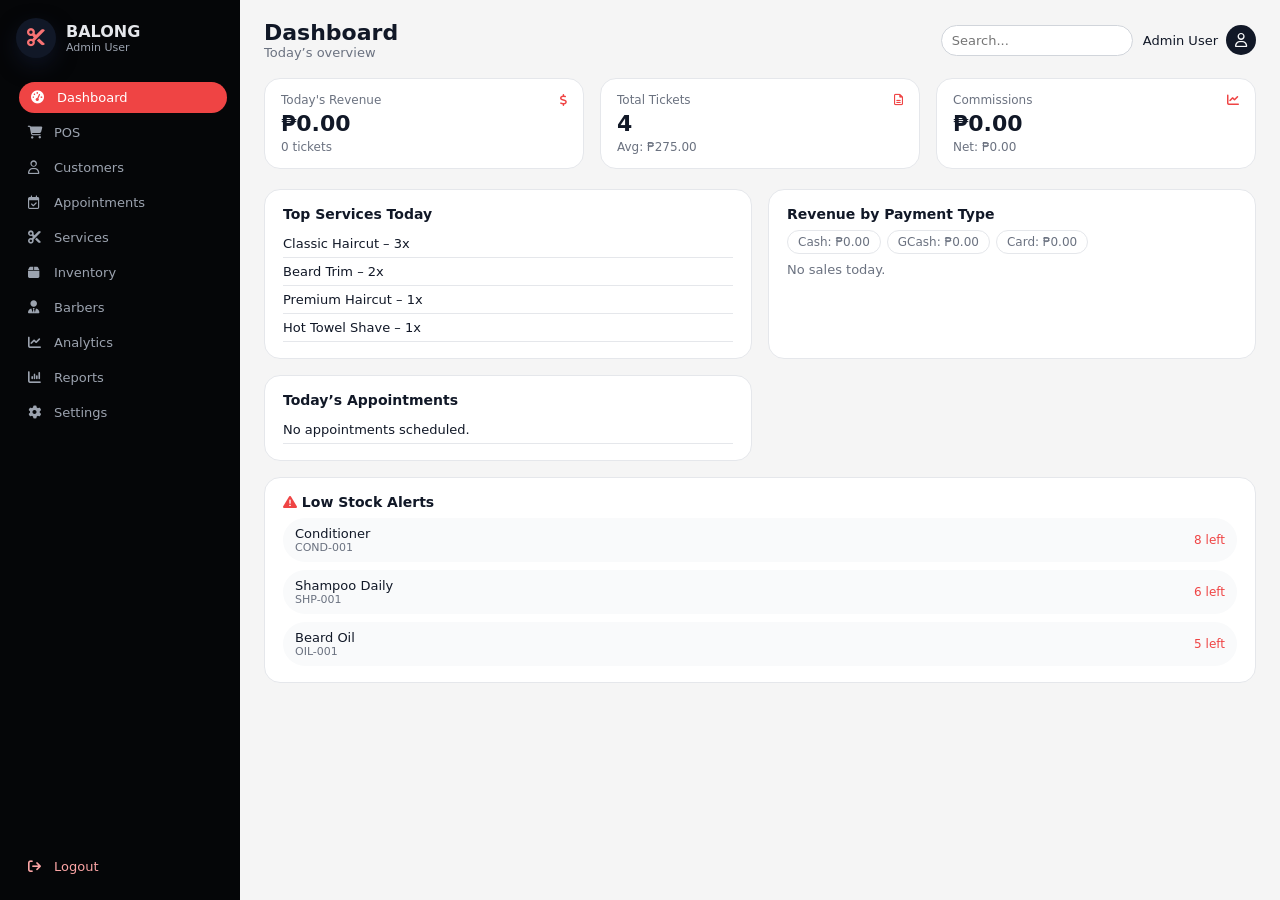
<file: balong-barbershop/index.html>
<!DOCTYPE html>
<html lang="en">
<head>
  <meta charset="UTF-8" />
  <title>Balong POS – Dashboard</title>
  <link rel="stylesheet" href="style.css" />
  <link
    rel="stylesheet"
    href="https://cdnjs.cloudflare.com/ajax/libs/font-awesome/6.5.1/css/all.min.css"
    integrity="sha512-DTOQO9RWCH3ppGqcWaEA1BIZOC6xxalwEsw9c2QQeAIftl+Vegovlnee1c9QX4TctnWMn13TZye+giMm8e2LwA=="
    crossorigin="anonymous"
    referrerpolicy="no-referrer"
  />
  <script src="script.js" defer></script>
</head>
<body>
  <div class="layout">
    <!-- SIDEBAR -->
    <aside class="sidebar">
      <div class="sidebar-header">
        <div class="sidebar-logo-circle">
          <i class="fa-solid fa-scissors"></i>
        </div>
        <div>
          <div class="sidebar-brand">BALONG</div>
          <div class="sidebar-user-role" id="sidebarUserRole">Admin User</div>
        </div>
      </div>

      <nav class="nav">
        <button class="nav-link active" data-section="dashboard">
          <i class="fa-solid fa-gauge-high"></i> <span>Dashboard</span>
        </button>
        <button class="nav-link" data-section="pos">
          <i class="fa-solid fa-cart-shopping"></i> <span>POS</span>
        </button>
        <button class="nav-link" data-section="customers">
          <i class="fa-regular fa-user"></i> <span>Customers</span>
        </button>
        <button class="nav-link" data-section="appointments">
          <i class="fa-regular fa-calendar-check"></i>
          <span>Appointments</span>
        </button>
        <button class="nav-link" data-section="services">
          <i class="fa-solid fa-scissors"></i> <span>Services</span>
        </button>
        <button class="nav-link" data-section="inventory">
          <i class="fa-solid fa-box"></i> <span>Inventory</span>
        </button>
        <button class="nav-link" data-section="barbers">
          <i class="fa-solid fa-user-tie"></i> <span>Barbers</span>
        </button>
        <button class="nav-link" data-section="analytics">
          <i class="fa-solid fa-chart-line"></i> <span>Analytics</span>
        </button>
        <button class="nav-link" data-section="reports">
          <i class="fa-solid fa-chart-column"></i> <span>Reports</span>
        </button>
        <button class="nav-link" data-section="settings">
          <i class="fa-solid fa-gear"></i> <span>Settings</span>
        </button>
      </nav>

      <button class="nav-link nav-logout" id="logoutBtn">
        <i class="fa-solid fa-arrow-right-from-bracket"></i> <span>Logout</span>
      </button>
    </aside>

    <!-- MAIN -->
    <main class="main">
      <header class="topbar">
        <div>
          <h1 class="page-title" id="pageTitle">Dashboard</h1>
          <p class="page-subtitle">Today’s overview</p>
        </div>
        <div class="topbar-right">
          <input type="text" class="top-search" placeholder="Search..." />
          <div class="user-badge">
            <span class="user-name" id="topUserName">Admin User</span>
            <span class="user-avatar">
              <i class="fa-regular fa-user"></i>
            </span>
          </div>
        </div>
      </header>

      <!-- DASHBOARD -->
      <section id="dashboard" class="section active">
        <div class="kpi-row">
          <div class="kpi-card hover-lift">
            <div class="kpi-card-header">
              <span>Today's Revenue</span>
              <i class="fa-solid fa-dollar-sign kpi-icon"></i>
            </div>
            <div class="kpi-main" id="dashRevenue">₱0.00</div>
            <div class="kpi-sub" id="dashTickets">0 tickets</div>
          </div>
          <div class="kpi-card hover-lift">
            <div class="kpi-card-header">
              <span>Total Tickets</span>
              <i class="fa-regular fa-file-lines kpi-icon"></i>
            </div>
            <div class="kpi-main" id="dashTotalTickets">0</div>
            <div class="kpi-sub" id="dashAvgTicket">Avg: ₱0.00</div>
          </div>
          <div class="kpi-card hover-lift">
            <div class="kpi-card-header">
              <span>Commissions</span>
              <i class="fa-solid fa-chart-line kpi-icon"></i>
            </div>
            <div class="kpi-main" id="dashCommission">₱0.00</div>
            <div class="kpi-sub" id="dashNet">Net: ₱0.00</div>
          </div>
        </div>

        <div class="dashboard-grid">
          <div class="card hover-lift">
            <div class="card-title">Top Services Today</div>
            <ul class="simple-list" id="dashTopServices">
              <li>No services sold today</li>
            </ul>
          </div>

          <div class="card hover-lift">
            <div class="card-title">Revenue by Payment Type</div>
            <div class="pill-row">
              <span class="pill pill-muted">Cash: ₱0.00</span>
              <span class="pill pill-muted">GCash: ₱0.00</span>
              <span class="pill pill-muted">Card: ₱0.00</span>
            </div>
            <p class="card-muted small-mt">No sales today.</p>
          </div>

          <div class="card hover-lift">
            <div class="card-title">Today’s Appointments</div>
            <ul class="simple-list" id="dashAppointments">
              <li>No appointments scheduled.</li>
            </ul>
          </div>

          <div class="card card-wide hover-lift">
            <div class="card-title">
              <i class="fa-solid fa-triangle-exclamation text-danger"></i>
              Low Stock Alerts
            </div>
            <div class="low-stock-list" id="lowStockContainer">
              <!-- Filled by JS -->
            </div>
          </div>
        </div>
      </section>

      <!-- POS -->
      <section id="pos" class="section">
        <div class="page-strip-header">
          <h2>Point of Sale</h2>
          <p>Process services and products</p>
        </div>
        <div class="pos-layout">
          <div class="pos-left card hover-lift-sm">
            <label class="field-label">Customer name (optional)</label>
            <input
              type="text"
              class="search"
              id="posCustomerName"
              placeholder="Enter customer name..."
            />

            <div class="pos-tabs">
              <button class="pos-tab active">Services</button>
              <button class="pos-tab">Products</button>
            </div>

            <input
              type="text"
              class="search"
              id="serviceSearch"
              placeholder="Search services or products..."
            />

            <div id="posServiceSections">
              <!-- Sections filled by JS for variety -->
            </div>
          </div>

          <aside class="pos-right card hover-lift-sm">
            <div class="card-title">Current Order</div>
            <div id="cartEmpty" class="card-muted center-muted">
              Cart is empty<br />
              <small>Add services or products to begin</small>
            </div>

            <table class="table cart-table" id="cartTable">
              <thead>
                <tr>
                  <th>Item</th>
                  <th>Qty</th>
                  <th>Price</th>
                  <th>Subtotal</th>
                  <th></th>
                </tr>
              </thead>
              <tbody></tbody>
            </table>

            <div class="cart-summary">
              <div>
                <span>Subtotal:</span>
                <span id="subtotalAmount">₱0.00</span>
              </div>
              <div>
                <span>Tax:</span>
                <span id="taxAmount">₱0.00</span>
              </div>
              <div class="cart-total">
                <span>Total:</span>
                <span id="totalAmount">₱0.00</span>
              </div>
            </div>

            <div class="payment-buttons">
              <button class="btn-chip active"><i class="fa-solid fa-money-bill-wave"></i> Cash</button>
              <button class="btn-chip"><i class="fa-brands fa-cc-visa"></i> Card</button>
              <button class="btn-chip"><i class="fa-solid fa-mobile-screen"></i> GCash</button>
            </div>

            <button class="btn-primary checkout-btn" id="completeSaleBtn">
              Checkout
            </button>
          </aside>
        </div>
      </section>

      <!-- CUSTOMERS -->
      <section id="customers" class="section">
        <div class="page-strip-header">
          <h2>Customers</h2>
          <p>Manage customer records</p>
        </div>
        <div class="card hover-lift-sm">
          <div class="card-toolbar">
            <div class="toolbar-left">
              <input
                type="text"
                class="search search-inline"
                placeholder="Search customers..."
              />
            </div>
            <button class="btn-primary btn-pill">
              <i class="fa-solid fa-user-plus"></i> New Customer
            </button>
          </div>
          <table class="table hover-rows">
            <thead>
              <tr>
                <th>Name</th>
                <th>Contact</th>
                <th>Last Visit</th>
                <th>Total Visits</th>
                <th>Status</th>
                <th></th>
              </tr>
            </thead>
            <tbody id="customersTableBody">
              <!-- JS fills -->
            </tbody>
          </table>
        </div>
      </section>

      <!-- APPOINTMENTS -->
      <section id="appointments" class="section">
        <div class="page-strip-header">
          <h2>Appointments</h2>
          <p>Schedule and track bookings</p>
        </div>
        <div class="card hover-lift-sm">
          <div class="card-toolbar">
            <div class="toolbar-left">
              <input type="date" class="select-inline" />
              <input type="date" class="select-inline" />
            </div>
            <button class="btn-primary btn-pill">
              <i class="fa-regular fa-calendar-plus"></i> New Appointment
            </button>
          </div>
          <table class="table hover-rows">
            <thead>
              <tr>
                <th>Date &amp; Time</th>
                <th>Customer</th>
                <th>Barber</th>
                <th>Service</th>
                <th>Status</th>
                <th></th>
              </tr>
            </thead>
            <tbody id="appointmentsTableBody"></tbody>
          </table>
        </div>
      </section>

      <!-- SERVICES -->
      <section id="services" class="section">
        <div class="page-strip-header">
          <h2>Services</h2>
          <p>Configure services and prices</p>
        </div>
        <div class="card hover-lift-sm">
          <div class="card-toolbar">
            <div class="toolbar-left">
              <button class="pill-filter active">All</button>
              <button class="pill-filter">Haircuts</button>
              <button class="pill-filter">Shaving</button>
              <button class="pill-filter">Combos</button>
            </div>
            <button class="btn-primary btn-pill">
              <i class="fa-solid fa-plus"></i> Add Service
            </button>
          </div>
          <table class="table hover-rows">
            <thead>
              <tr>
                <th>Service</th>
                <th>Category</th>
                <th>Duration</th>
                <th>Price</th>
                <th>Status</th>
                <th></th>
              </tr>
            </thead>
            <tbody id="servicesTableBody"></tbody>
          </table>
        </div>
      </section>

      <!-- INVENTORY -->
      <section id="inventory" class="section">
        <div class="page-strip-header">
          <h2>Inventory</h2>
          <p>Manage your product inventory</p>
        </div>
        <div class="card hover-lift-sm">
          <div class="card-toolbar">
            <div class="toolbar-left">
              <input
                type="text"
                class="search search-inline"
                placeholder="Search products..."
              />
            </div>
            <button class="btn-primary btn-pill">
              <i class="fa-solid fa-plus"></i> Add Product
            </button>
          </div>
          <div id="inventoryGroups">
            <!-- JS: grouped tables -->
          </div>
        </div>
      </section>

      <!-- BARBERS -->
      <section id="barbers" class="section">
        <div class="page-strip-header">
          <h2>Barbers</h2>
          <p>Manage your team of barbers</p>
        </div>
        <div class="card hover-lift-sm">
          <div class="card-toolbar">
            <div></div>
            <button class="btn-primary btn-pill">
              <i class="fa-solid fa-user-plus"></i> Add Barber
            </button>
          </div>
          <table class="table hover-rows">
            <thead>
              <tr>
                <th>Name</th>
                <th>Username</th>
                <th>Contact</th>
                <th>Commission Rate</th>
                <th>Status</th>
                <th></th>
              </tr>
            </thead>
            <tbody id="barbersTableBody"></tbody>
          </table>
        </div>
      </section>

      <!-- ANALYTICS -->
      <section id="analytics" class="section">
        <div class="page-strip-header">
          <h2>Analytics</h2>
          <p>Visualize your performance</p>
        </div>
        <div class="analytics-grid">
          <div class="card hover-lift">
            <div class="card-title">Best Selling Service</div>
            <p class="big-highlight" id="analyticsBestService">—</p>
            <p class="card-muted">Based on completed tickets.</p>
          </div>
          <div class="card hover-lift">
            <div class="card-title">Top Barber</div>
            <p class="big-highlight" id="analyticsTopBarber">—</p>
            <p class="card-muted">By total revenue generated.</p>
          </div>
          <div class="card hover-lift">
            <div class="card-title">Busiest Day</div>
            <p class="big-highlight" id="analyticsBusiestDay">—</p>
            <p class="card-muted">From your recent sales.</p>
          </div>
        </div>
        <div class="card hover-lift-sm">
          <div class="card-title">Simple Sales Timeline (Mock)</div>
          <div class="fake-chart">
            <div class="fake-bar" style="height: 30%"></div>
            <div class="fake-bar" style="height: 60%"></div>
            <div class="fake-bar" style="height: 45%"></div>
            <div class="fake-bar" style="height: 70%"></div>
            <div class="fake-bar" style="height: 40%"></div>
            <div class="fake-bar" style="height: 80%"></div>
          </div>
        </div>
      </section>

      <!-- REPORTS -->
      <section id="reports" class="section">
        <div class="page-strip-header">
          <h2>Reports</h2>
          <p>Sales summaries and breakdowns</p>
        </div>
        <div class="card hover-lift-sm">
          <div class="card-toolbar">
            <div class="toolbar-left">
              <input type="date" class="select-inline" />
              <input type="date" class="select-inline" />
              <select class="select-inline">
                <option>All Barbers</option>
                <option>Tony</option>
                <option>Jake</option>
                <option>Carlos</option>
              </select>
            </div>
            <button class="btn-primary btn-pill">
              <i class="fa-solid fa-file-export"></i> Export
            </button>
          </div>
          <table class="table hover-rows">
            <thead>
              <tr>
                <th>Date</th>
                <th># of Tickets</th>
                <th>Gross</th>
                <th>Net</th>
              </tr>
            </thead>
            <tbody id="reportTableBody"></tbody>
          </table>
        </div>
      </section>

      <!-- SETTINGS -->
      <section id="settings" class="section">
        <div class="page-strip-header">
          <h2>Settings</h2>
          <p>System configuration</p>
        </div>
        <div class="settings-grid">
          <div class="card hover-lift-sm">
            <div class="card-title">Profile</div>
            <div class="settings-row">
              <label>Display name</label>
              <input type="text" class="search" value="Admin User" />
            </div>
            <div class="settings-row">
              <label>Email</label>
              <input
                type="email"
                class="search"
                value="admin@balong-pos.com"
              />
            </div>
            <div class="settings-row">
              <label>Password</label>
              <button class="btn-primary btn-pill">Change Password</button>
            </div>
          </div>

          <div class="card hover-lift-sm">
            <div class="card-title">Branches</div>
            <div class="settings-row-between">
              <span>Main Branch – Digos City</span>
              <label class="toggle">
                <input type="checkbox" checked />
                <span class="toggle-slider"></span>
              </label>
            </div>
            <div class="settings-row-between">
              <span>Gaisano Branch</span>
              <label class="toggle">
                <input type="checkbox" checked />
                <span class="toggle-slider"></span>
              </label>
            </div>
            <div class="settings-row-between">
              <span>Mintal Branch</span>
              <label class="toggle">
                <input type="checkbox" />
                <span class="toggle-slider"></span>
              </label>
            </div>
          </div>
        </div>
      </section>
    </main>
  </div>
</body>
</html>
</file>
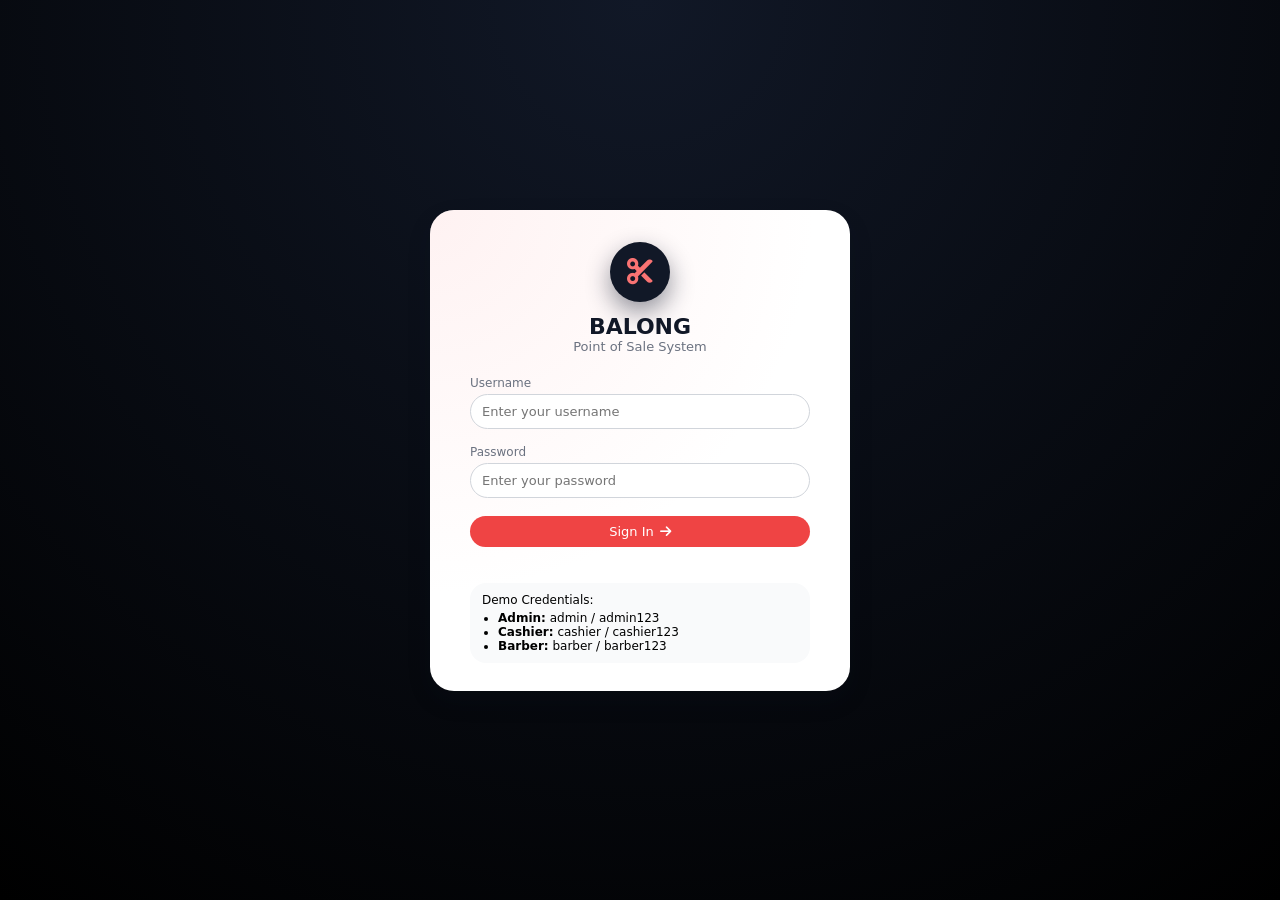
<file: balong-barbershop/login.html>
<!DOCTYPE html>
<html lang="en">
<head>
  <meta charset="UTF-8" />
  <title>Balong POS – Login</title>
  <link rel="stylesheet" href="style.css" />
  <link
    rel="stylesheet"
    href="https://cdnjs.cloudflare.com/ajax/libs/font-awesome/6.5.1/css/all.min.css"
    crossorigin="anonymous"
  />
  <script src="script.js" defer></script>
</head>
<body class="login-page">
  <div class="login-glow"></div>
  <div class="login-card">
    <div class="login-logo-circle">
      <i class="fa-solid fa-scissors"></i>
    </div>
    <h1 class="login-title">BALONG</h1>
    <p class="login-subtitle">Point of Sale System</p>

    <form id="loginForm" class="login-form">
      <label class="field-label" for="username">Username</label>
      <input
        type="text"
        id="username"
        class="login-input"
        placeholder="Enter your username"
        required
      />

      <label class="field-label" for="password">Password</label>
      <input
        type="password"
        id="password"
        class="login-input"
        placeholder="Enter your password"
        required
      />

      <button type="submit" class="btn-primary login-btn">
        <span>Sign In</span>
        <i class="fa-solid fa-arrow-right"></i>
      </button>

      <p class="login-error" id="loginError"></p>
    </form>

    <div class="login-demo-box">
      <p>Demo Credentials:</p>
      <ul>
        <li><strong>Admin:</strong> <code>admin / admin123</code></li>
        <li><strong>Cashier:</strong> <code>cashier / cashier123</code></li>
        <li><strong>Barber:</strong> <code>barber / barber123</code></li>
      </ul>
    </div>
  </div>
</body>
</html>
</file>
<file: balong-barbershop/style.css>
:root {
  --sidebar-bg: #050608;
  --sidebar-active: #ef4444;
  --sidebar-text: #e5e7eb;
  --sidebar-muted: #9ca3af;
  --content-bg: #f5f5f5;
  --card-bg: #ffffff;
  --border-soft: #e5e7eb;
  --danger: #ef4444;
  --text-main: #111827;
  --text-muted: #6b7280;
  --radius-lg: 16px;
  --shadow-soft: 0 10px 25px rgba(15, 23, 42, 0.12);
  --shadow-hover: 0 18px 40px rgba(15, 23, 42, 0.18);
}

* {
  box-sizing: border-box;
  margin: 0;
  padding: 0;
  font-family: system-ui, -apple-system, BlinkMacSystemFont, "Segoe UI",
    sans-serif;
}

/* ========== LOGIN PAGE ========== */

.login-page {
  background: radial-gradient(circle at top, #111827, #000000);
  min-height: 100vh;
  display: flex;
  align-items: center;
  justify-content: center;
  padding: 16px;
}

.login-card {
  background: #ffffff;
  border-radius: 24px;
  padding: 32px 40px 28px;
  width: 100%;
  max-width: 420px;
  box-shadow: var(--shadow-soft);
  text-align: center;
  position: relative;
  overflow: hidden;
}

.login-card::before {
  content: "";
  position: absolute;
  inset: 0;
  background: radial-gradient(circle at top left, #fee2e2, transparent 60%);
  opacity: 0.45;
  pointer-events: none;
}

.login-card > * {
  position: relative;
}

.login-fade-in {
  animation: login-pop 0.45s ease-out forwards;
  transform: translateY(10px);
  opacity: 0;
}

@keyframes login-pop {
  to {
    transform: translateY(0);
    opacity: 1;
  }
}

.login-logo-circle {
  width: 60px;
  height: 60px;
  border-radius: 999px;
  background: #111827;
  display: flex;
  align-items: center;
  justify-content: center;
  margin: 0 auto 12px;
  color: #f97373;
  font-size: 26px;
  box-shadow: 0 10px 24px rgba(15, 23, 42, 0.45);
}

.login-title {
  font-size: 22px;
  font-weight: 700;
  color: #111827;
}

.login-subtitle {
  font-size: 13px;
  color: var(--text-muted);
  margin-bottom: 18px;
}

.login-form {
  text-align: left;
}

.login-input {
  width: 100%;
  padding: 9px 11px;
  border-radius: 999px;
  border: 1px solid #d1d5db;
  font-size: 13px;
  margin-bottom: 12px;
  transition: border-color 0.18s ease, box-shadow 0.18s ease,
    transform 0.18s ease;
}

.login-input:focus {
  outline: none;
  border-color: var(--sidebar-active);
  box-shadow: 0 0 0 2px rgba(239, 68, 68, 0.25);
  transform: translateY(-1px);
}

.login-btn {
  width: 100%;
  margin-top: 6px;
  margin-bottom: 10px;
  display: inline-flex;
  align-items: center;
  justify-content: center;
  gap: 6px;
}

.login-error {
  color: var(--danger);
  font-size: 12px;
  min-height: 16px;
  text-align: center;
}

.login-demo-box {
  background: #f9fafb;
  border-radius: 16px;
  padding: 10px 12px;
  margin-top: 10px;
  font-size: 12px;
  text-align: left;
}

.login-demo-box ul {
  margin-left: 16px;
  margin-top: 4px;
}

/* ========== MAIN LAYOUT ========== */

body:not(.login-page) {
  background: var(--content-bg);
  color: var(--text-main);
}

.layout {
  display: grid;
  grid-template-columns: 240px 1fr;
  height: 100vh;
}

/* SIDEBAR */

.sidebar {
  background: var(--sidebar-bg);
  color: var(--sidebar-text);
  display: flex;
  flex-direction: column;
  padding: 18px 16px;
}

.sidebar-header {
  display: flex;
  align-items: center;
  gap: 10px;
  margin-bottom: 24px;
}

.sidebar-logo-circle {
  width: 40px;
  height: 40px;
  border-radius: 999px;
  background: #111827;
  display: flex;
  align-items: center;
  justify-content: center;
  color: #f97373;
  font-size: 18px;
  box-shadow: 0 8px 20px rgba(15, 23, 42, 0.7);
  transition: transform 0.2s ease;
}

.sidebar-header:hover .sidebar-logo-circle {
  transform: rotate(-6deg) scale(1.05);
}

.sidebar-brand {
  font-weight: 700;
  font-size: 16px;
}

.sidebar-user-role {
  font-size: 11px;
  color: var(--sidebar-muted);
}

.nav {
  flex: 1;
  display: flex;
  flex-direction: column;
  gap: 4px;
}

.nav-link {
  border: none;
  background: transparent;
  color: var(--sidebar-muted);
  border-radius: 999px;
  padding: 8px 12px;
  display: flex;
  align-items: center;
  gap: 10px;
  font-size: 13px;
  cursor: pointer;
  text-align: left;
  transition: background 0.18s ease, color 0.18s ease,
    transform 0.18s ease;
}

.nav-link i {
  width: 16px;
}

.nav-link span {
  flex: 1;
}

.nav-link:hover {
  background: #111827;
  color: var(--sidebar-text);
  transform: translateX(3px);
}

.nav-link.active {
  background: var(--sidebar-active);
  color: #ffffff;
  transform: translateX(3px);
}

.nav-link.active i {
  color: #ffffff;
}

.nav-logout {
  margin-top: auto;
  color: #fca5a5;
}

.nav-logout:hover {
  background: rgba(248, 113, 113, 0.12);
}

/* MAIN */

.main {
  padding: 20px 24px;
  overflow-y: auto;
}

/* TOPBAR */

.topbar {
  display: flex;
  justify-content: space-between;
  align-items: center;
  margin-bottom: 18px;
}

.page-title {
  font-size: 22px;
  font-weight: 700;
}

.page-subtitle {
  font-size: 13px;
  color: var(--text-muted);
}

.topbar-right {
  display: flex;
  align-items: center;
  gap: 10px;
}

.top-search {
  padding: 7px 10px;
  border-radius: 999px;
  border: 1px solid #d1d5db;
  font-size: 13px;
  background: #ffffff;
  transition: box-shadow 0.18s ease, border-color 0.18s ease;
}

.top-search:focus {
  outline: none;
  border-color: var(--sidebar-active);
  box-shadow: 0 0 0 2px rgba(239, 68, 68, 0.18);
}

.user-badge {
  display: flex;
  align-items: center;
  gap: 8px;
}

.user-name {
  font-size: 13px;
}

.user-avatar {
  width: 30px;
  height: 30px;
  border-radius: 999px;
  background: #111827;
  display: flex;
  align-items: center;
  justify-content: center;
  color: #f9fafb;
  font-size: 14px;
}

/* SECTIONS */

.section {
  display: none;
}

.section.active {
  display: block;
}

/* KPI CARDS */

.kpi-row {
  display: grid;
  grid-template-columns: repeat(3, minmax(0, 1fr));
  gap: 16px;
  margin-bottom: 20px;
}

.kpi-card {
  background: var(--card-bg);
  border-radius: var(--radius-lg);
  padding: 14px 16px;
  border: 1px solid var(--border-soft);
}

.kpi-card-header {
  display: flex;
  justify-content: space-between;
  align-items: center;
  font-size: 12px;
  color: var(--text-muted);
}

.kpi-main {
  font-size: 22px;
  font-weight: 700;
  margin: 4px 0;
}

.kpi-sub {
  font-size: 12px;
  color: var(--text-muted);
}

.kpi-icon {
  color: var(--danger);
}

/* CARDS / GRID */

.dashboard-grid {
  display: grid;
  grid-template-columns: 1.4fr 1.4fr;
  grid-template-rows: auto auto;
  gap: 16px;
}

.card {
  background: var(--card-bg);
  border-radius: var(--radius-lg);
  padding: 16px 18px;
  border: 1px solid var(--border-soft);
}

.card-wide {
  grid-column: 1 / -1;
}

.card-title {
  font-size: 14px;
  font-weight: 600;
  margin-bottom: 8px;
}

.card-muted {
  font-size: 13px;
  color: var(--text-muted);
}

.center-muted {
  text-align: center;
}

.small-mt {
  margin-top: 8px;
}

/* HOVER LIFT ANIMATIONS */

.hover-lift,
.hover-lift-sm {
  transition: transform 0.18s ease, box-shadow 0.18s ease,
    border-color 0.18s ease;
}

.hover-lift:hover {
  transform: translateY(-4px);
  box-shadow: var(--shadow-hover);
  border-color: rgba(148, 163, 184, 0.6);
}

.hover-lift-sm:hover {
  transform: translateY(-3px);
  box-shadow: 0 14px 32px rgba(15, 23, 42, 0.18);
}

/* GENERAL LISTS */

.simple-list {
  list-style: none;
  font-size: 13px;
}

.simple-list li {
  padding: 6px 0;
  border-bottom: 1px solid var(--border-soft);
}

/* LOW STOCK */

.low-stock-list {
  margin-top: 4px;
  display: flex;
  flex-direction: column;
  gap: 8px;
}

.low-stock-item {
  display: flex;
  justify-content: space-between;
  align-items: center;
  background: #f9fafb;
  border-radius: 999px;
  padding: 8px 12px;
  font-size: 13px;
}

.low-stock-name {
  font-weight: 500;
}

.low-stock-code {
  font-size: 11px;
  color: var(--text-muted);
}

.low-stock-qty {
  font-size: 12px;
}

.text-danger {
  color: var(--danger);
}

/* PILLS */

.pill-row {
  display: flex;
  flex-wrap: wrap;
  gap: 6px;
}

.pill,
.btn-chip,
.pill-filter {
  border-radius: 999px;
  padding: 4px 10px;
  font-size: 12px;
  border: 1px solid var(--border-soft);
  background: #ffffff;
  display: inline-flex;
  align-items: center;
  gap: 6px;
}

.pill-muted {
  color: var(--text-muted);
}

.btn-chip {
  cursor: pointer;
  background: #f9fafb;
  border-color: #e5e7eb;
  transition: background 0.18s ease, transform 0.18s ease,
    box-shadow 0.18s ease;
}

.btn-chip:hover {
  background: #fee2e2;
  transform: translateY(-1px);
  box-shadow: 0 4px 12px rgba(239, 68, 68, 0.25);
}

.btn-chip.active {
  background: var(--sidebar-active);
  border-color: var(--sidebar-active);
  color: #ffffff;
}

/* PAGE STRIP HEADER */

.page-strip-header {
  margin-bottom: 10px;
}

.page-strip-header h2 {
  font-size: 18px;
  font-weight: 600;
}

.page-strip-header p {
  font-size: 13px;
  color: var(--text-muted);
}

/* POS LAYOUT */

.pos-layout {
  display: grid;
  grid-template-columns: 2.1fr 1.1fr;
  gap: 18px;
}

.pos-left,
.pos-right {
  height: calc(100vh - 160px);
  overflow-y: auto;
}

/* POS TABS */

.pos-tabs {
  display: inline-flex;
  border-radius: 999px;
  border: 1px solid var(--border-soft);
  margin: 10px 0;
}

.pos-tab {
  border: none;
  background: transparent;
  font-size: 13px;
  padding: 6px 16px;
  cursor: pointer;
  border-radius: 999px;
  transition: background 0.18s ease, color 0.18s ease;
}

.pos-tab.active {
  background: var(--sidebar-active);
  color: #ffffff;
}

/* INPUTS / LABELS */

.field-label {
  font-size: 12px;
  color: var(--text-muted);
  margin-bottom: 4px;
  display: inline-block;
}

.search {
  width: 100%;
  border-radius: 999px;
  border: 1px solid var(--border-soft);
  font-size: 13px;
  padding: 7px 10px;
  margin-bottom: 8px;
  transition: border-color 0.18s ease, box-shadow 0.18s ease;
}

.search:focus {
  outline: none;
  border-color: var(--sidebar-active);
  box-shadow: 0 0 0 2px rgba(239, 68, 68, 0.18);
}

.search-inline {
  max-width: 260px;
}

.select-inline {
  border-radius: 999px;
  border: 1px solid var(--border-soft);
  padding: 6px 10px;
  font-size: 13px;
  background: #ffffff;
}

/* SERVICE CARDS */

.service-section {
  margin-top: 12px;
}

.service-section-title {
  font-size: 13px;
  color: var(--text-muted);
  margin-bottom: 6px;
}

.service-grid {
  display: flex;
  flex-wrap: wrap;
  gap: 10px;
}

.service-card {
  flex: 0 0 calc(33.333% - 8px);
  background: #ffffff;
  border-radius: 12px;
  border: 1px solid var(--border-soft);
  padding: 10px;
  display: flex;
  align-items: center;
  gap: 10px;
  cursor: pointer;
  text-align: left;
  transition: transform 0.18s ease, box-shadow 0.18s ease,
    border-color 0.18s ease, background 0.18s ease;
}

.service-card:hover {
  border-color: var(--sidebar-active);
  box-shadow: 0 10px 24px rgba(15, 23, 42, 0.12);
  transform: translateY(-3px);
  background: #fef2f2;
}

.service-icon {
  width: 32px;
  height: 32px;
  border-radius: 999px;
  background: #f3f4f6;
  display: flex;
  align-items: center;
  justify-content: center;
  color: var(--danger);
}

.service-name {
  font-size: 13px;
  font-weight: 500;
}

.service-price {
  font-size: 13px;
  color: var(--danger);
}

.service-duration {
  font-size: 11px;
  color: var(--text-muted);
}

/* CART */

.cart-table {
  margin-top: 10px;
  width: 100%;
  border-collapse: collapse;
  font-size: 12px;
}

.cart-table th,
.cart-table td {
  border-bottom: 1px solid var(--border-soft);
  padding: 6px 4px;
  text-align: left;
}

.cart-table th {
  color: var(--text-muted);
  font-weight: 500;
}

.cart-table td:last-child {
  text-align: right;
}

.cart-remove {
  cursor: pointer;
  color: var(--danger);
  font-size: 14px;
  transition: transform 0.18s ease;
}

.cart-remove:hover {
  transform: scale(1.2);
}

.cart-summary {
  margin-top: 10px;
  font-size: 13px;
}

.cart-summary div {
  display: flex;
  justify-content: space-between;
  margin-bottom: 4px;
}

.cart-total {
  font-weight: 600;
}

/* BUTTONS */

.btn-primary {
  border-radius: 999px;
  border: none;
  background: var(--sidebar-active);
  color: #ffffff;
  font-size: 13px;
  padding: 8px 18px;
  cursor: pointer;
  transition: transform 0.18s ease, box-shadow 0.18s ease,
    background 0.18s ease;
}

.btn-primary:hover {
  transform: translateY(-1px);
  box-shadow: 0 10px 24px rgba(220, 38, 38, 0.4);
  background: #dc2626;
}

.btn-pill {
  display: inline-flex;
  align-items: center;
  gap: 6px;
}

.checkout-btn {
  width: 100%;
  margin-top: 10px;
}

/* GENERIC TABLE */

.table {
  width: 100%;
  border-collapse: collapse;
  font-size: 13px;
}

.table th,
.table td {
  padding: 6px 4px;
  border-bottom: 1px solid var(--border-soft);
  text-align: left;
}

.table th {
  color: var(--text-muted);
  font-weight: 500;
}

/* HOVER ROWS */

.hover-rows tbody tr {
  transition: background 0.16s ease, transform 0.16s ease,
    box-shadow 0.16s ease;
}

.hover-rows tbody tr:hover {
  background: #f9fafb;
  transform: translateY(-1px);
  box-shadow: 0 4px 12px rgba(148, 163, 184, 0.35);
}

/* BADGES / STATUS */

.badge {
  display: inline-block;
  border-radius: 999px;
  padding: 2px 8px;
  font-size: 11px;
}

.badge-green {
  background: #dcfce7;
  color: #166534;
}

.badge-amber {
  background: #fef3c7;
  color: #92400e;
}

.badge-gray {
  background: #e5e7eb;
  color: #374151;
}

/* CARD TOOLBAR */

.card-toolbar {
  display: flex;
  justify-content: space-between;
  align-items: center;
  margin-bottom: 10px;
}

.toolbar-left {
  display: flex;
  flex-wrap: wrap;
  gap: 8px;
}

/* PILL FILTERS */

.pill-filter {
  cursor: pointer;
  background: #f9fafb;
  border-color: #e5e7eb;
  transition: background 0.18s ease, color 0.18s ease,
    transform 0.18s ease;
}

.pill-filter:hover {
  background: #fee2e2;
  transform: translateY(-1px);
}

.pill-filter.active {
  background: var(--sidebar-active);
  color: #ffffff;
  border-color: var(--sidebar-active);
}

/* INVENTORY GROUPS */

.inventory-group-title {
  margin-top: 12px;
  font-size: 13px;
  color: var(--text-muted);
  font-weight: 600;
}

/* ANALYTICS */

.analytics-grid {
  display: grid;
  grid-template-columns: repeat(3, minmax(0, 1fr));
  gap: 16px;
  margin-bottom: 16px;
}

.big-highlight {
  font-size: 20px;
  font-weight: 700;
  margin-bottom: 4px;
}

.fake-chart {
  margin-top: 8px;
  display: flex;
  align-items: flex-end;
  gap: 6px;
  height: 120px;
  background: #f9fafb;
  border-radius: 12px;
  padding: 8px 10px;
}

.fake-bar {
  flex: 1;
  border-radius: 999px;
  background: linear-gradient(
    180deg,
    rgba(248, 113, 113, 0.95),
    rgba(239, 68, 68, 0.4)
  );
}

/* SETTINGS */

.settings-grid {
  display: grid;
  grid-template-columns: 1.2fr 1fr;
  gap: 16px;
}

.settings-row {
  display: flex;
  flex-direction: column;
  gap: 4px;
  margin-bottom: 10px;
  font-size: 13px;
}

.settings-row-between {
  display: flex;
  align-items: center;
  justify-content: space-between;
  margin-bottom: 8px;
  font-size: 13px;
}

/* TOGGLE SWITCH */

.toggle {
  position: relative;
  display: inline-block;
  width: 38px;
  height: 20px;
}

.toggle input {
  opacity: 0;
  width: 0;
  height: 0;
}

.toggle-slider {
  position: absolute;
  cursor: pointer;
  inset: 0;
  background-color: #d1d5db;
  border-radius: 999px;
  transition: 0.2s;
}

.toggle-slider::before {
  content: "";
  position: absolute;
  height: 14px;
  width: 14px;
  left: 3px;
  bottom: 3px;
  background-color: white;
  border-radius: 50%;
  transition: 0.2s;
}

.toggle input:checked + .toggle-slider {
  background-color: var(--sidebar-active);
}

.toggle input:checked + .toggle-slider::before {
  transform: translateX(18px);
}

/* RESPONSIVE */

@media (max-width: 1024px) {
  .layout {
    grid-template-columns: 72px 1fr;
  }

  .sidebar-brand,
  .sidebar-user-role,
  .nav-link span {
    display: none;
  }

  .nav-link {
    justify-content: center;
  }

  .nav-link i {
    margin: 0;
  }

  .pos-layout {
    grid-template-columns: 1fr;
  }

  .analytics-grid,
  .settings-grid {
    grid-template-columns: 1fr;
  }

  .service-card {
    flex: 0 0 calc(50% - 8px);
  }
}

@media (max-width: 640px) {
  .kpi-row {
    grid-template-columns: 1fr;
  }

  .dashboard-grid {
    grid-template-columns: 1fr;
  }

  .topbar {
    flex-direction: column;
    align-items: flex-start;
    gap: 8px;
  }

  .topbar-right {
    width: 100%;
    justify-content: space-between;
  }
}
</file>
